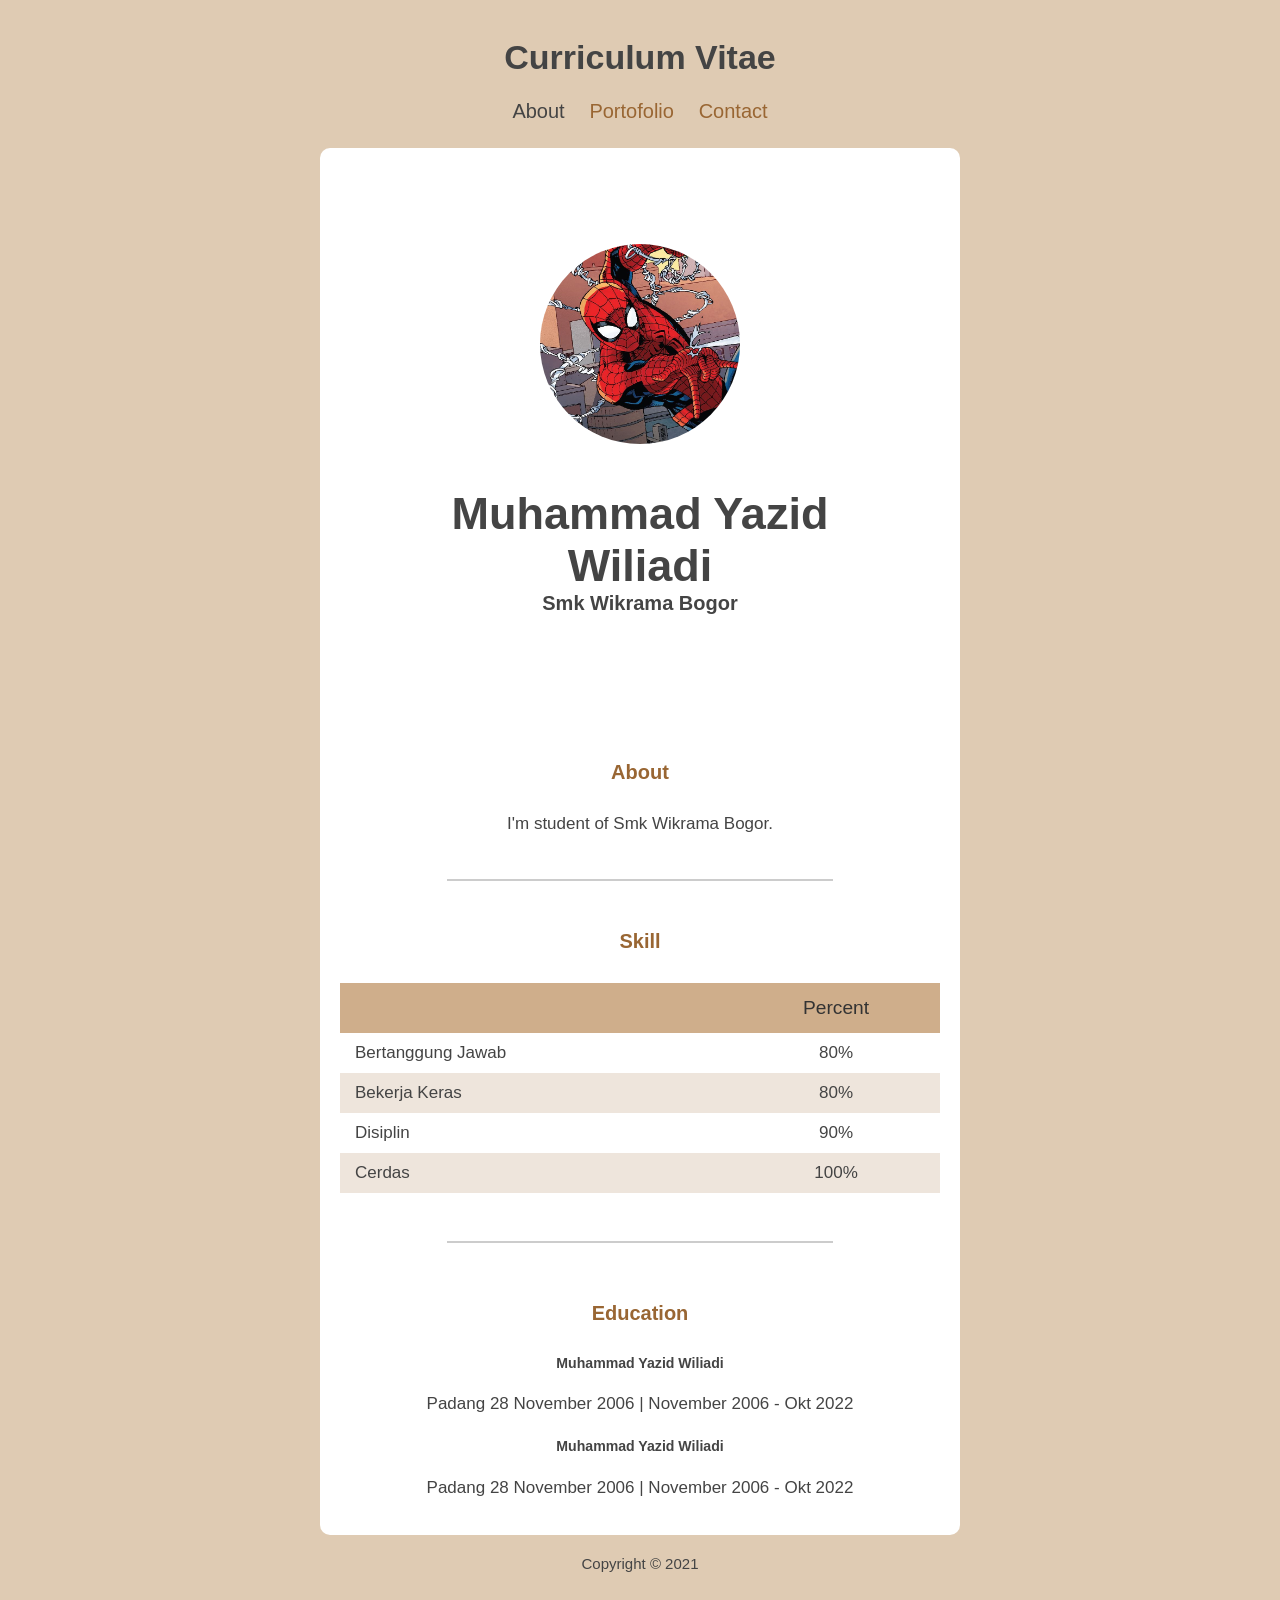
<file: index.html>
<!DOCTYPE html>
<html>
<head>
    <meta charset="UTF-8">
    <title>CV - Yazid</title>
</head>
<body>
    <link rel="stylesheet" type="text/css" href="style.css">
    <div class="container">
        <!-- Judul Halaman -->
        <h1>Curriculum Vitae</h1>
        <!-- Navbar -->
        <div class="navbar">
            <ul type="square" class="list-nav">
                <li><a href="index.html" class="active">About</a></li>
                <li><a href="portofolio.html">Portofolio</a></li>
                <li><a href="contact.html">Contact</a></li>

            </ul>
        </div>
        <!-- Konten -->
        <div class="content">
            <!-- Profil -->
            <div id="contant-img">
                <div class="content1">
                    <center>
                    <img src="Spidey Icon.jpg">
                    <h2 class="content-header">Muhammad Yazid Wiliadi</h2>
                    <p class="content-text">
                        <b> Smk Wikrama Bogor</b>
                    </p>
                    </center>
                </div>
            </div>
            <!-- Deskripsi Singkat -->
            <section class="section section-small">
                <h2 class="section-header">About</h2>
                <p>I'm student of Smk Wikrama Bogor.</p>
            </section>
            <hr>
            <!-- Table -->
            <section class="section">
                <h2 class="section-header">Skill</h2>
                <div class="responsive-table">
                    <table>
                        <tr class="tr-header">
                            <th>&nbsp;</th>
		                	<th>Percent</th>
                        </tr>

                        <tr>
		                	<td class="text-left">Bertanggung Jawab</td>
		                	<td>80%</td>
		              	</tr>
		              	<tr>
		                	<td class="text-left">Bekerja Keras</td>
		                	<td>80%</td>
		              	</tr>
		              	<tr>
		                	<td class="text-left">Disiplin</td>
		                	<td>90%</td>
		              	</tr>
		              	<tr>
		                	<td class="text-left">Cerdas</td>
		                	<td>100%</td>
		              	</tr>
                    </table>
                </div>
            </section>
        </section>
        <hr>
        <!-- List Pendidikan -->
        <section class="section section-small">
            <h2 class="section-header">Education</h2>
            <h5>Muhammad Yazid Wiliadi</h5>
            <p>Padang 28 November 2006 | November 2006 - Okt 2022</p>
            <h5>Muhammad Yazid Wiliadi</h5>
            <p>Padang 28 November 2006 | November 2006 - Okt 2022</p>
        </section>
    </div>
    <footer>
         <p class="footer-text">Copyright &copy; 2021</p>
    </footer>
        </div>
    </div>
</body>
</html>
</file>
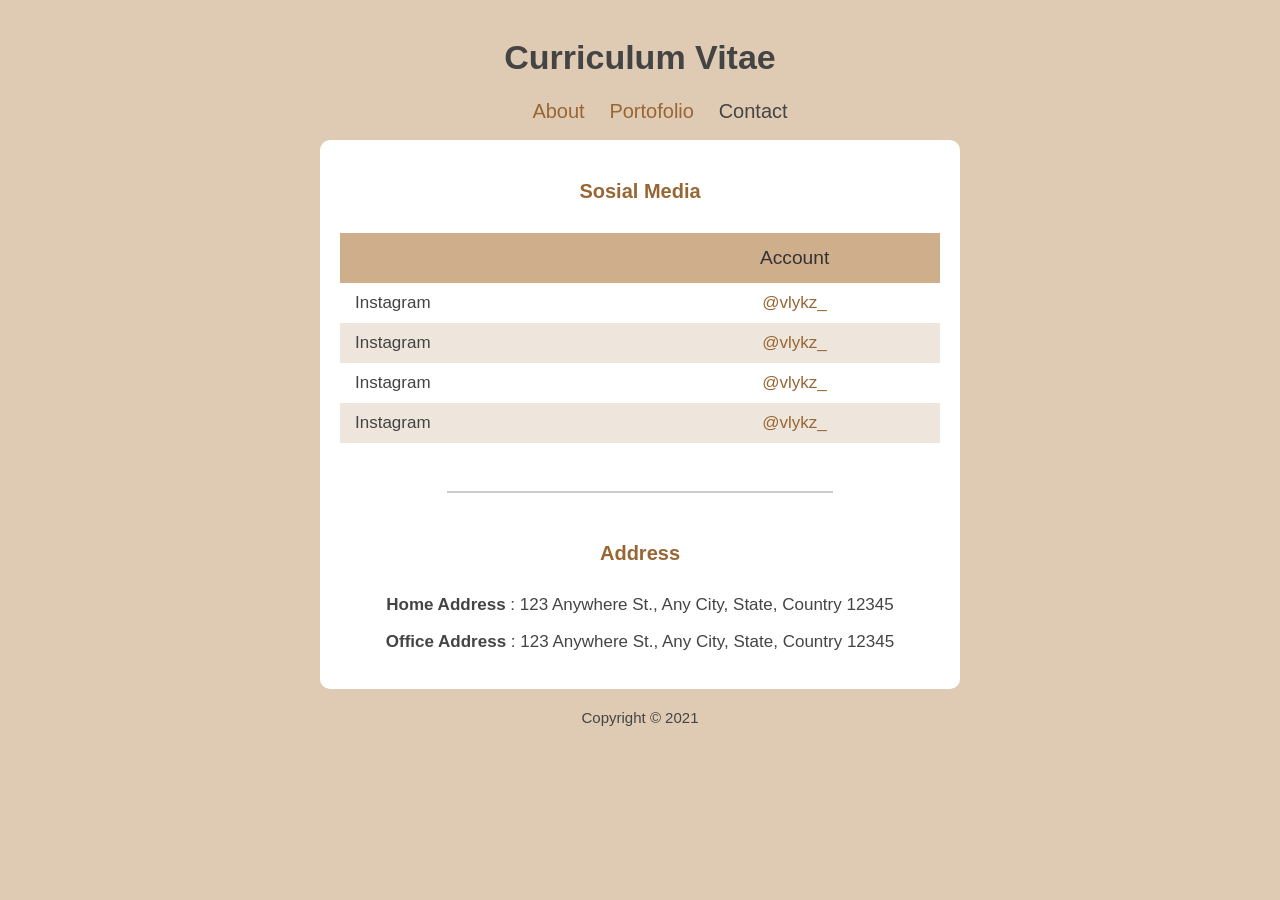
<file: contact.html>
<!DOCTYPE html>
<html>
<head>
    <meta charset="UTF-8">
    <title>Personal web</title>
    <link rel="stylesheet" type="text/css" href="style.css">
</head>
<body>
    <div class="container">
        <div class="header">
            <h1 class="text-header">Curriculum Vitae</h1>
        </div>
        <div class="navbar">
            <div class="list-nav">
                <ul>
                    <li><a href="index.html">About</a></li>
                    <li><a href="Portofolio">Portofolio</a></li>
                    <li><a href="contact.html" class="active">Contact</a></li>
                </ul>
            </div>
            <div class="content">
                <!-- Social Media -->
                <section class="section">
                    <h2 class="section-header">Sosial Media</h2>
                    <div class="responsive-table">
                        <table>
                            <tr class="tr-header">
                                <th>&nbsp;</th>
                                <th>Account</th>
                            </tr>

                            <tr>
                                <td class="text-left">Instagram</td>
                                <td>
                                    <a href="instagram.com">@vlykz_</a>
                                </td>
                            </tr>

                            <tr>
                                <td class="text-left">Instagram</td>
                                <td>
                                    <a href="instagram.com">@vlykz_</a>
                                </td>
                            </tr>

                            <tr>
                                <td class="text-left">Instagram</td>
                                <td>
                                    <a href="instagram.com">@vlykz_</a>
                                </td>
                            </tr>

                            <tr>
                                <td class="text-left">Instagram</td>
                                <td>
                                    <a href="instagram.com">@vlykz_</a>
                                </td>
                            </tr>
                        </table>
                    </div>
                </section>
                <hr>
                <!-- Contact -->
                <section class="section">
                    <h2 class="section-header">Address</h2>
                    <p><b>Home Address</b> : 123 Anywhere St., Any City, State, Country 12345</p>
                    <p><b>Office Address </b>: 123 Anywhere St., Any City, State, Country 12345</p>
                </section>
            </div>
            <footer>
                <p class="footer-text">Copyright &copy; 2021</p>
            </footer>
        </div>
    </div>
</body>
</html>
</file>
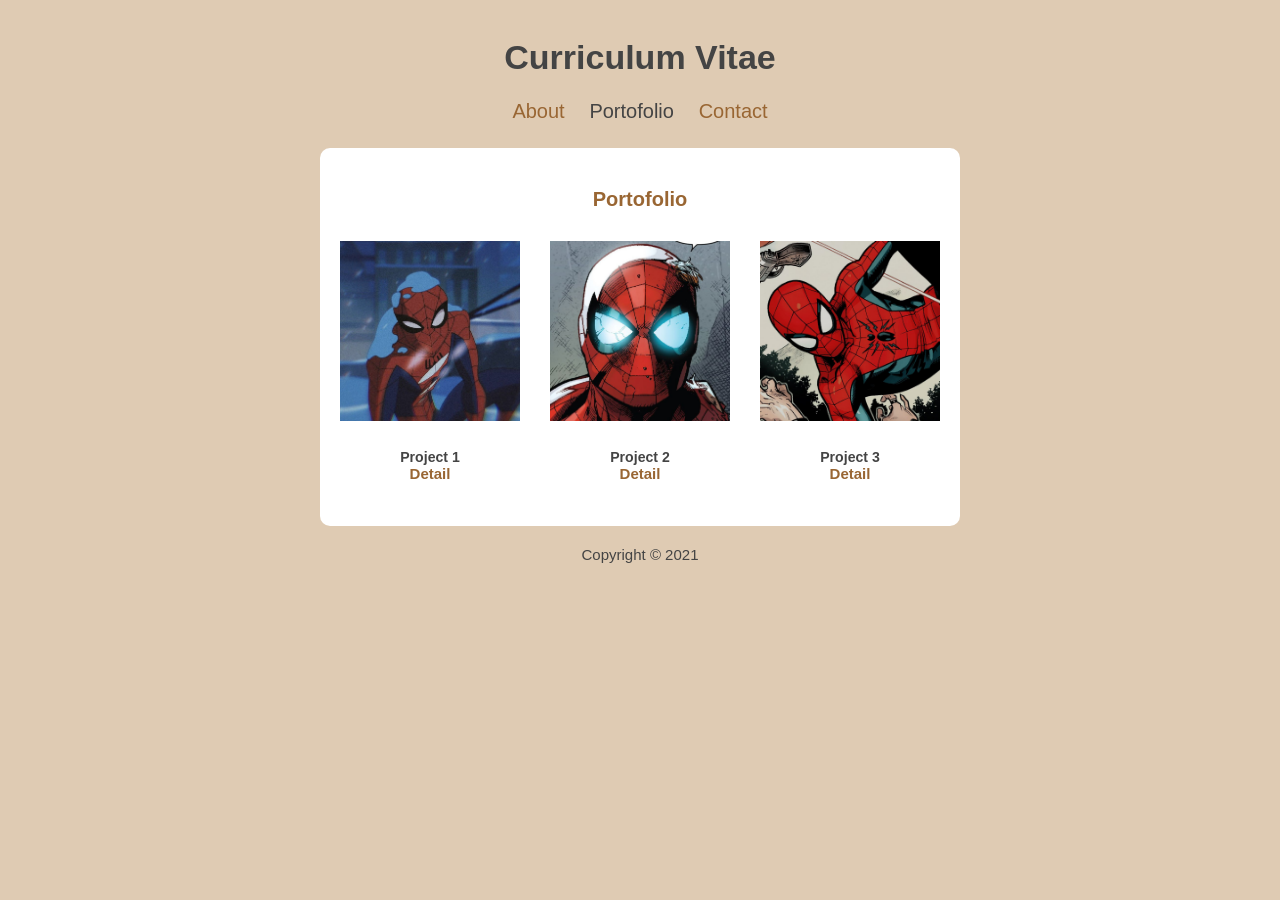
<file: portofolio.html>
<!DOCTYPE html>
<html>
<head>
  <meta charset="utf-8">
  <title>Personal Web</title>
  <link rel="stylesheet" type="text/css" href="style.css">
</head>
<body>
  <div class="container">
    <h1>Curriculum Vitae</h1>
    <div class="navbar">
        <ul class="list-nav">
            <li><a href="index.html">About</a></li>
            <li><a href="portofolio.html" class="active">Portofolio</a></li>
            <li><a href="contact.html">Contact</a></li>
        </ul>
    </div>
    <div class="content">
      <!-- Portofolio -->
      <section class="section">
        <h2 class="section-header">Portofolio</h2>
        <div class="gallery">
          <figure class="images">
            <img src="Peter Parker (The Spectacular Spider-Man) Icon by Ben Benjamin 01.jpg" class="gallery-img" />
            <figcaption>
              <h5 class="name">Project 1
                <span>
                  <a href="detail.html">Detail</a>
                </span>
              </h5>
            </figcaption>
          </figure>
          <figure class="images">
            <img src="pilikizit.jpg" class="gallery-img" />
            <figcaption>
              <h5 class="name">Project 2
                <span>
                  <a href="detail.html">Detail</a>
                </span>
              </h5>
            </figcaption>
          </figure>
          <figure class="images">
            <img src="tom.jpg" class="gallery-img" />
            <figcaption>
              <h5 class="name">Project 3
                <span>
                  <a href="detail.html">Detail</a>
                </span>
              </h5>
            </figcaption>
          </figure>
        </div>
      </section>
    </div>
    <footer>
      <p class="footer-text">Copyright &copy; 2021</p>
    </footer>
  </div>
</body>
</html>
</file>
<file: style.css>
body {
    background-color: #dfcbb3;
    color: #444444;
    font-family: "Open Sans", Arial;
    font-size: 17px;
    padding: 15px;
    margin: 0;
  }
  
  .container {
    max-width: 640px;
    margin-left: auto;
    margin-right: auto;
  }
  
  h1 { text-align: center; }
  
  .navbar { 
    text-align: center; 
    margin-bottom: 25px;
  }
  
  .list-nav {
      padding: 0;
      margin: 0; 
  }
  
  .list-nav li {
      display: inline-block;
      list-style: none;
      margin-left: 10px;
      margin-right: 10px;
  }
  img { 
    max-width: 100%;
    max-height: 200px;
  }
  
  .gallery {
    display: flex;
    margin-left: -15px;
    margin-right: -15px;
  }
  
  .images {
    padding-left: 15px;
    padding-right: 15px;
  }
  
  figure { margin: 0; }
  figcaption { text-align: center; }
  
  figcaption span {
    display: block;
    color: #333333;
    font-size: 15px;
  }
  
  .list-nav a { font-size: 20px; }
  .list-nav li a.active { color: #444444; }
  a:hover { color: #444444; }
  
  a { 
    color: #996633; 
    text-decoration:none;
  }
  
  .content { 
    background-color: #ffffff; 
    border-radius: 10px;
  }
  
  .content-header{ margin-bottom: 0; }
  
  .content-text {
     font-size: 20px;
     margin: 0;
  }
  
  #content-img {
    background-image: url(img/header.jpg);
    background-position: center;
    background-size: cover;
    min-height: 400px;
    text-align: center;
    border-top-left-radius: 10px;
    border-top-right-radius: 10px;
  }
  
  #content-img img {
    max-width: 50%;
    margin-bottom: -15px;
  }
  
  .content1 {
    padding: 15%;
    font-size: 30px;
  }
  
  .section {
    padding-top: 10px;
    padding-left: 20px;
    padding-right: 20px;
    padding-bottom: 20px;
  }
  
  .section-small {
    max-width: 490px;
    margin-left: auto;
    margin-right: auto;
    padding-top: 20px;
    text-align: center;
  }
  
  .section-header {
    color: #996633;
    text-align: center;
    font-size: 20px;
    margin-top: 30px;
    margin-bottom: 30px;
  }
  
  hr {
    width: 60%;
    border: 0.5px solid #ccc;
  }
  
  table {
    width: 100%;
    border-spacing: 0;
    padding-bottom: 20px;
  }
  
  th {
    color: #333333;
    font-weight: 400;
    font-size: 1.2rem;
    padding-left: 15px;
    padding-right: 15px;
  }
  
  td {
    text-align: center;
    padding: 10px 15px;
  }
  
  .text-left { text-align: left; }
  tr:nth-child(odd) { background-color: #eee5dc; }
  
  tr.tr-header {
    background-color: #cfae8b;
    height: 50px;
  }
  
  .footer-text {
    font-size: 15px;
    margin-top: 20px;
    margin-bottom: 20px;
    text-align: center;
  }
  .content1 img{
    border-radius: 100px;
    width: 200px;
    height:200px;
  }
</file>
